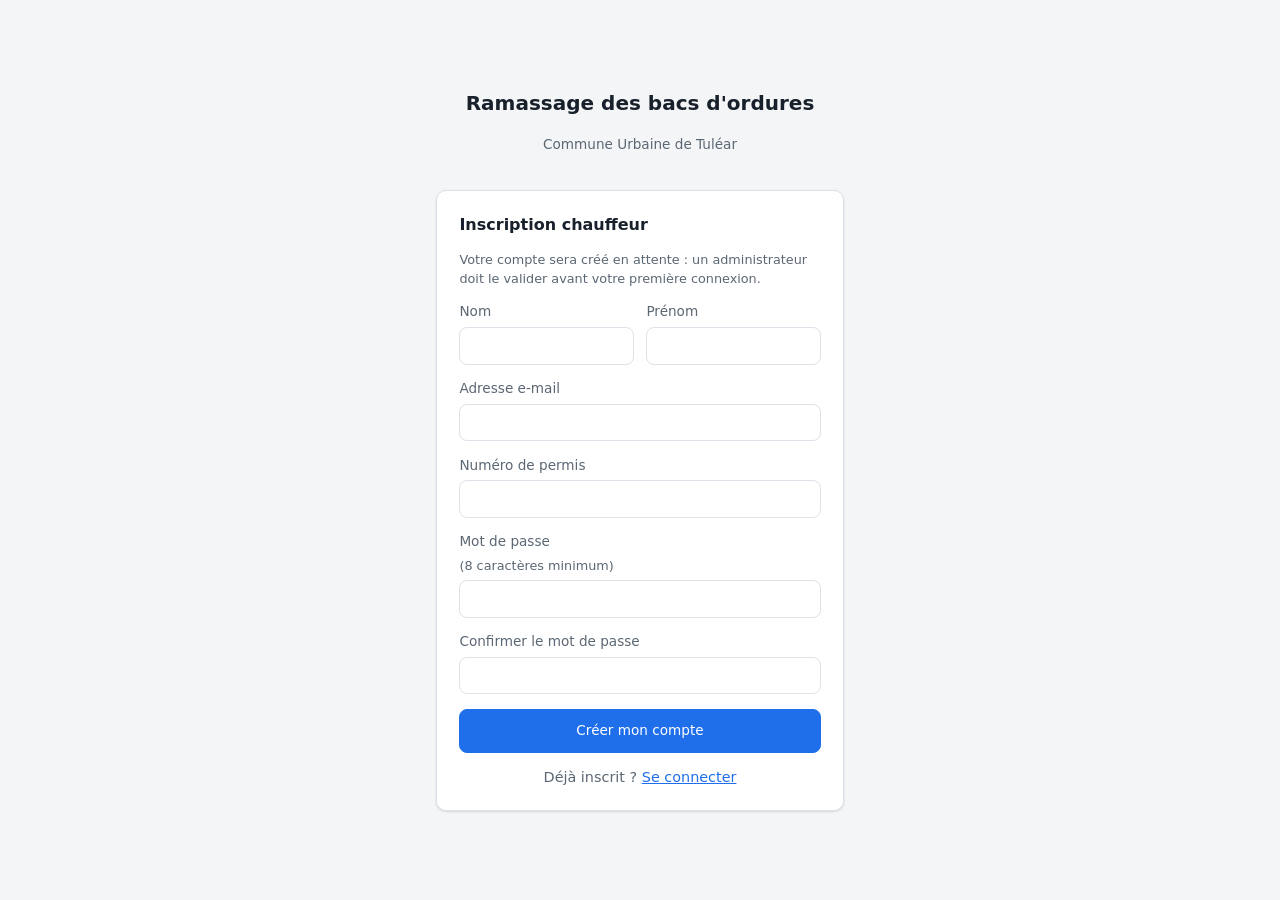
<file: src/main/resources/static/inscription.html>
<!doctype html>
<html lang="fr">
<head>
  <meta charset="utf-8">
  <meta name="viewport" content="width=device-width, initial-scale=1">
  <title>Inscription - Ramassage des ordures</title>
  <link rel="stylesheet" href="css/style.css">
</head>
<body class="page-auth">
  <main class="auth">
    <h1>Ramassage des bacs d'ordures</h1>
    <p class="sous-titre">Commune Urbaine de Tuléar</p>

    <form class="auth-formulaire" id="form-inscription" novalidate>
      <h2>Inscription chauffeur</h2>
      <p class="aide">Votre compte sera créé en attente : un administrateur doit le valider avant votre première connexion.</p>
      <div class="deux-colonnes">
        <label>Nom
          <input type="text" id="nom" name="nom" autocomplete="family-name" maxlength="100" required>
        </label>
        <label>Prénom
          <input type="text" id="prenom" name="prenom" autocomplete="given-name" maxlength="100" required>
        </label>
      </div>
      <label>Adresse e-mail
        <input type="email" id="email" name="email" autocomplete="username" maxlength="200" required>
      </label>
      <label>Numéro de permis
        <input type="text" id="numeroPermis" name="numeroPermis" maxlength="50" required>
      </label>
      <label>Mot de passe <span class="aide">(8 caractères minimum)</span>
        <input type="password" id="motDePasse" name="motDePasse" autocomplete="new-password" minlength="8" maxlength="72" required>
      </label>
      <label>Confirmer le mot de passe
        <input type="password" id="confirmation" name="confirmation" autocomplete="new-password" required>
      </label>
      <p class="message" id="message" role="alert" aria-live="assertive"></p>
      <button type="submit" class="bouton principal">Créer mon compte</button>
      <p class="auth-lien">Déjà inscrit ? <a href="login.html">Se connecter</a></p>
    </form>
  </main>
  <script type="module" src="js/inscription.js"></script>
</body>
</html>
</file>
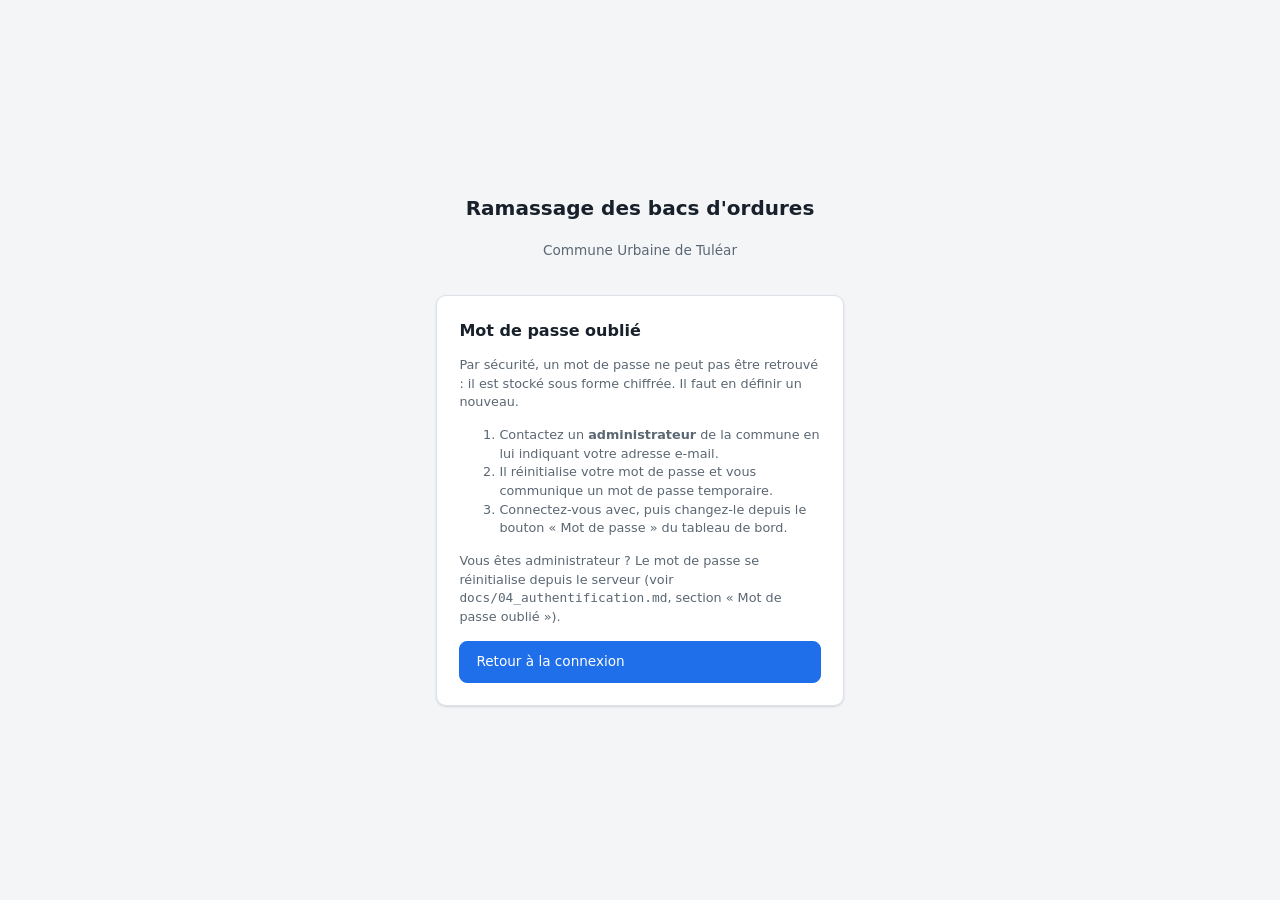
<file: src/main/resources/static/mot-de-passe-oublie.html>
<!doctype html>
<html lang="fr">
<head>
  <meta charset="utf-8">
  <meta name="viewport" content="width=device-width, initial-scale=1">
  <title>Mot de passe oublié - Ramassage des ordures</title>
  <link rel="stylesheet" href="css/style.css">
</head>
<body class="page-auth">
  <main class="auth">
    <h1>Ramassage des bacs d'ordures</h1>
    <p class="sous-titre">Commune Urbaine de Tuléar</p>

    <section class="auth-formulaire">
      <h2>Mot de passe oublié</h2>
      <p class="aide">Par sécurité, un mot de passe ne peut pas être retrouvé : il est stocké sous forme chiffrée.
        Il faut en définir un nouveau.</p>
      <ol class="aide">
        <li>Contactez un <strong>administrateur</strong> de la commune en lui indiquant votre adresse e-mail.</li>
        <li>Il réinitialise votre mot de passe et vous communique un mot de passe temporaire.</li>
        <li>Connectez-vous avec, puis changez-le depuis le bouton « Mot de passe » du tableau de bord.</li>
      </ol>
      <p class="aide">Vous êtes administrateur ? Le mot de passe se réinitialise depuis le serveur (voir
        <code>docs/04_authentification.md</code>, section « Mot de passe oublié »).</p>
      <a class="bouton principal" href="login.html">Retour à la connexion</a>
    </section>
  </main>
</body>
</html>
</file>
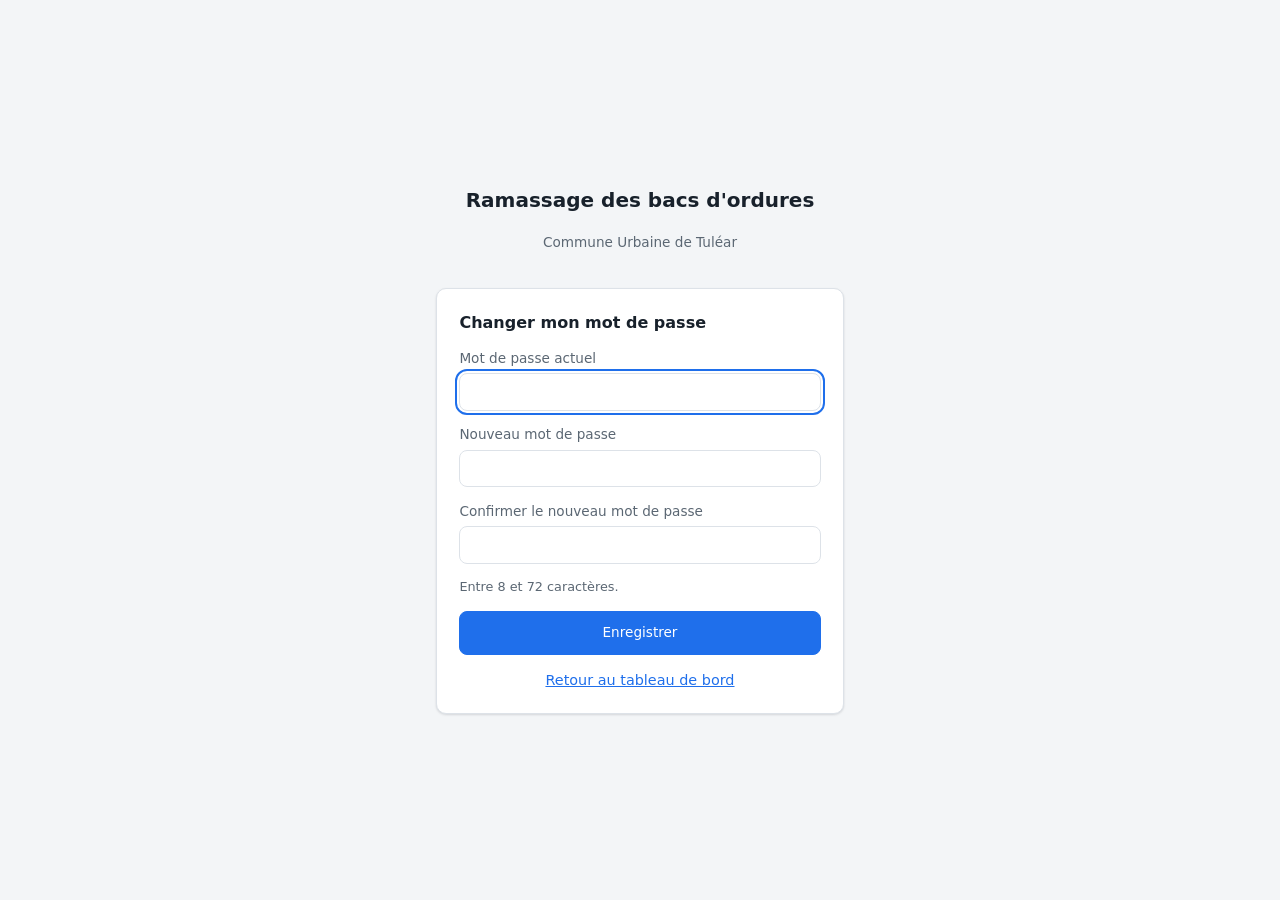
<file: src/main/resources/static/mot-de-passe.html>
<!doctype html>
<html lang="fr">
<head>
  <meta charset="utf-8">
  <meta name="viewport" content="width=device-width, initial-scale=1">
  <title>Changer le mot de passe - Ramassage des ordures</title>
  <link rel="stylesheet" href="css/style.css">
</head>
<body class="page-auth">
  <main class="auth">
    <h1>Ramassage des bacs d'ordures</h1>
    <p class="sous-titre">Commune Urbaine de Tuléar</p>

    <form class="auth-formulaire" id="form-mot-de-passe" novalidate>
      <h2>Changer mon mot de passe</h2>
      <label>Mot de passe actuel
        <input type="password" id="ancien" name="ancien" autocomplete="current-password" required autofocus>
      </label>
      <label>Nouveau mot de passe
        <input type="password" id="nouveau" name="nouveau" autocomplete="new-password" minlength="8" maxlength="72" required>
      </label>
      <label>Confirmer le nouveau mot de passe
        <input type="password" id="confirmation" name="confirmation" autocomplete="new-password" required>
      </label>
      <p class="aide">Entre 8 et 72 caractères.</p>
      <p class="aide" id="avis-obligatoire" hidden><strong>Votre mot de passe a été défini par un administrateur.</strong> Choisissez-en un nouveau, que vous seul connaîtrez, pour continuer.</p>
      <p class="message" id="message" role="alert" aria-live="assertive"></p>
      <button type="submit" class="bouton principal">Enregistrer</button>
      <p class="auth-lien" id="lien-retour"><a href="/">Retour au tableau de bord</a></p>
    </form>
  </main>
  <script type="module" src="js/mot-de-passe.js"></script>
</body>
</html>
</file>
<file: src/main/resources/static/css/style.css>
:root {
  --fond: #f3f5f7;
  --surface: #ffffff;
  --texte: #18212b;
  --texte-doux: #5b6773;
  --bordure: #dde2e8;
  --accent: #1f6feb;
  --accent-texte: #ffffff;
  --ok: #2e9e5b;
  --attention: #d9a400;
  --alerte: #ef7d1a;
  --danger: #d62f2f;
  --neutre: #8a8f98;
  --rayon: 10px;
  --ombre: 0 1px 2px rgba(16, 24, 40, .06), 0 1px 3px rgba(16, 24, 40, .08);
}

@media (prefers-color-scheme: dark) {
  :root {
    --fond: #0f141a;
    --surface: #18202a;
    --texte: #e8edf2;
    --texte-doux: #9aa7b4;
    --bordure: #2b3644;
    --accent: #4c8dff;
    --ombre: 0 1px 2px rgba(0, 0, 0, .4);
  }
}

* { box-sizing: border-box; }

body {
  margin: 0;
  background: var(--fond);
  color: var(--texte);
  font: 15px/1.45 system-ui, -apple-system, "Segoe UI", Roboto, sans-serif;
}

h1, h2 { margin: 0; }
h1 { font-size: 1.25rem; }
h2 { font-size: 1rem; margin-bottom: .75rem; }

.entete {
  display: flex;
  justify-content: space-between;
  align-items: center;
  gap: 1rem;
  padding: .9rem 16px;
  background: var(--surface);
  border-bottom: 1px solid var(--bordure);
}
.sous-titre { margin: .1rem 0 0; color: var(--texte-doux); font-size: .85rem; }

.connexion { display: flex; align-items: center; gap: .5rem; font-size: .85rem; color: var(--texte-doux); }
.connexion .point { width: 10px; height: 10px; border-radius: 50%; background: var(--neutre); }
.connexion.en-ligne .point { background: var(--ok); box-shadow: 0 0 0 3px rgba(46, 158, 91, .2); }
.connexion.hors-ligne .point { background: var(--danger); }

main { max-width: 1400px; margin: 0 auto; padding: 16px; display: grid; gap: 16px; }

.kpis { display: grid; grid-template-columns: repeat(5, 1fr); gap: 12px; }
.kpi {
  background: var(--surface); border: 1px solid var(--bordure); border-radius: var(--rayon);
  box-shadow: var(--ombre); padding: .8rem 1rem; display: flex; flex-direction: column;
}
.kpi-valeur { font-size: 1.7rem; font-weight: 650; font-variant-numeric: tabular-nums; }
.kpi-nom { color: var(--texte-doux); font-size: .8rem; }

.grille { display: grid; grid-template-columns: minmax(0, 2fr) minmax(280px, 1fr); gap: 16px; align-items: start; }
.colonne { display: grid; gap: 16px; }

.bloc {
  background: var(--surface); border: 1px solid var(--bordure); border-radius: var(--rayon);
  box-shadow: var(--ombre); padding: 1rem;
}
.bloc-carte { padding: 0; overflow: hidden; }
#carte { height: 520px; background: var(--fond); }

.legende { list-style: none; margin: 0; padding: .6rem 1rem; display: flex; flex-wrap: wrap; gap: .4rem 1.1rem; font-size: .82rem; color: var(--texte-doux); }
.legende li { display: flex; align-items: center; gap: .4rem; }
.pastille { width: 12px; height: 12px; border-radius: 50%; display: inline-block; }

.graphique { position: relative; height: 230px; }

.compteur { background: var(--danger); color: #fff; font-size: .75rem; padding: .05rem .5rem; border-radius: 999px; margin-left: .3rem; }
.compteur.zero { background: var(--ok); }

.alertes { list-style: none; margin: 0; padding: 0; display: grid; gap: .5rem; max-height: 250px; overflow: auto; }
.alerte { display: flex; justify-content: space-between; align-items: center; gap: .6rem; padding: .5rem .6rem; border: 1px solid var(--bordure); border-left: 4px solid var(--alerte); border-radius: 8px; }
.alerte.incendie { border-left-color: var(--danger); background: rgba(214, 47, 47, .12); }
.bandeau-incendie { background: var(--danger); color: #fff; font-weight: 700; padding: .7rem 1rem; border-radius: 8px; margin-bottom: 1rem; animation: pulsation 1.6s ease-in-out infinite; }
@keyframes pulsation { 50% { opacity: .72; } }
@media (prefers-reduced-motion: reduce) { .bandeau-incendie { animation: none; } }
.alerte-titre { font-weight: 600; font-size: .88rem; }
.alerte-detail { color: var(--texte-doux); font-size: .8rem; }
.vide { color: var(--texte-doux); font-size: .9rem; margin: 0; }

.formulaire { display: flex; flex-wrap: wrap; gap: .8rem; align-items: end; }
.formulaire label { display: grid; gap: .25rem; font-size: .82rem; color: var(--texte-doux); min-width: 200px; }
select {
  font: inherit; padding: .5rem .6rem; border: 1px solid var(--bordure); border-radius: 8px;
  background: var(--surface); color: var(--texte);
}
.bouton {
  font: inherit; font-size: .85rem; padding: .45rem .8rem; border-radius: 8px; cursor: pointer;
  border: 1px solid var(--bordure); background: var(--surface); color: var(--texte);
}
.bouton:hover { border-color: var(--accent); }
.bouton.principal { background: var(--accent); border-color: var(--accent); color: var(--accent-texte); padding: .55rem 1rem; }
.bouton.danger { color: var(--danger); }
.bouton:disabled { opacity: .55; cursor: wait; }
:focus-visible { outline: 2px solid var(--accent); outline-offset: 2px; }

.message { min-height: 1.4em; margin: .7rem 0 0; font-size: .9rem; }
.message.succes { color: var(--ok); }
.message.erreur { color: var(--danger); }

.tournees { display: grid; grid-template-columns: repeat(auto-fill, minmax(340px, 1fr)); gap: 12px; }
.tournee { border: 1px solid var(--bordure); border-radius: var(--rayon); padding: .8rem; display: grid; gap: .5rem; align-content: start; }
.tournee.selection { border-color: var(--accent); box-shadow: 0 0 0 2px rgba(31, 111, 235, .25); }
.tournee-tete { display: flex; justify-content: space-between; align-items: center; gap: .5rem; }
.tournee-meta { color: var(--texte-doux); font-size: .82rem; }
.badge { font-size: .72rem; font-weight: 600; padding: .1rem .55rem; border-radius: 999px; color: #fff; background: var(--neutre); white-space: nowrap; }
.badge.PLANIFIEE { background: var(--attention); }
.badge.EN_COURS { background: var(--accent); }
.badge.TERMINEE { background: var(--ok); }
.badge.ANNULEE { background: var(--neutre); }
progress { width: 100%; height: 8px; accent-color: var(--ok); }

.collectes { list-style: none; margin: 0; padding: 0; display: grid; gap: .25rem; font-size: .85rem; }
.collecte { display: flex; justify-content: space-between; align-items: center; gap: .5rem; padding: .2rem 0; border-bottom: 1px dashed var(--bordure); }
.collecte.faite { color: var(--texte-doux); text-decoration: line-through; }
.actions { display: flex; flex-wrap: wrap; gap: .4rem; margin-top: .2rem; }

/* éléments Leaflet */
.ordre { background: var(--accent); color: #fff; border: 2px solid #fff; border-radius: 50%; width: 22px !important; height: 22px !important; line-height: 18px; text-align: center; font-size: 12px; font-weight: 700; }
.ordre.faite { background: var(--neutre); }
.camion { font-size: 24px; line-height: 24px; text-align: center; filter: drop-shadow(0 1px 2px rgba(0, 0, 0, .5)); }
.depot { font-size: 22px; line-height: 22px; text-align: center; }
.popup-barre { height: 8px; background: var(--bordure); border-radius: 4px; overflow: hidden; margin: .4rem 0; }
.popup-barre > span { display: block; height: 100%; }

@media (max-width: 1000px) {
  .kpis { grid-template-columns: repeat(2, 1fr); }
  .grille { grid-template-columns: 1fr; }
  #carte { height: 380px; }
}
@media (max-width: 520px) {
  .entete { flex-direction: column; align-items: flex-start; }
  .formulaire label { min-width: 100%; }
  .formulaire .bouton { width: 100%; }
  .tournees { grid-template-columns: 1fr; }
}

/* ---------- authentification et gestion des comptes ---------- */
[hidden] { display: none !important; }

.entete-droite { display: flex; align-items: center; gap: 1.2rem; flex-wrap: wrap; justify-content: flex-end; }
.utilisateur { display: flex; align-items: center; gap: .6rem; font-size: .9rem; }
.badge.role { background: var(--accent); }

input {
  font: inherit; padding: .5rem .6rem; border: 1px solid var(--bordure); border-radius: 8px;
  background: var(--surface); color: var(--texte); width: 100%;
}
.formulaire input { min-width: 180px; }

.message:empty { display: none; }
.message { padding: .6rem .9rem; border-radius: 8px; margin: 0; font-size: .9rem; border: 1px solid var(--bordure); background: var(--surface); }
.message.succes { color: var(--ok); border-color: var(--ok); }
.message.erreur { color: var(--danger); border-color: var(--danger); }

.page-auth { display: grid; place-items: center; min-height: 100vh; padding: 16px; }
.auth { width: 100%; max-width: 440px; }
.auth h1 { text-align: center; }
.auth .sous-titre { text-align: center; margin-bottom: 1.2rem; }
.auth-formulaire {
  background: var(--surface); border: 1px solid var(--bordure); border-radius: var(--rayon);
  box-shadow: var(--ombre); padding: 1.4rem; display: grid; gap: .9rem;
}
.auth-formulaire h2 { margin: 0; }
.auth-formulaire label { display: grid; gap: .3rem; font-size: .85rem; color: var(--texte-doux); }
.auth-formulaire .bouton.principal { width: 100%; padding: .7rem 1rem; }
.deux-colonnes { display: grid; grid-template-columns: 1fr 1fr; gap: .8rem; }
.auth-lien { margin: 0; text-align: center; font-size: .9rem; color: var(--texte-doux); }
.auth-lien a { color: var(--accent); }
.barre-audit { margin-top: .8rem; align-items: center; }
.actions-ligne { display: flex; gap: .4rem; flex-wrap: wrap; }
.lien-discret { color: var(--accent); font-size: .85rem; justify-self: start; }
.aide { margin: 0; font-size: .8rem; color: var(--texte-doux); }

.defilement { overflow-x: auto; }
.tableau { width: 100%; border-collapse: collapse; font-size: .88rem; }
.tableau th { text-align: left; color: var(--texte-doux); font-weight: 600; padding: .4rem .6rem; border-bottom: 1px solid var(--bordure); }
.tableau td { padding: .5rem .6rem; border-bottom: 1px solid var(--bordure); }
.creation { margin-top: 1rem; }
.creation summary { cursor: pointer; font-weight: 600; margin-bottom: .8rem; }

@media (max-width: 520px) {
  .deux-colonnes { grid-template-columns: 1fr; }
}

/* ---------- rapport d'activité ---------- */
.kpis-rapport { margin: 1rem 0; }
.rapport-grille { display: grid; grid-template-columns: minmax(0, 2fr) minmax(0, 1fr); gap: 16px; align-items: start; }
.graphique-large { position: relative; height: 260px; }
a.bouton { display: inline-block; text-decoration: none; line-height: 1.3; }
td.vide { text-align: center; padding: 1rem; }
@media (max-width: 1000px) {
  .rapport-grille { grid-template-columns: 1fr; }
}

.grille.une-colonne { grid-template-columns: 1fr; }
</file>
